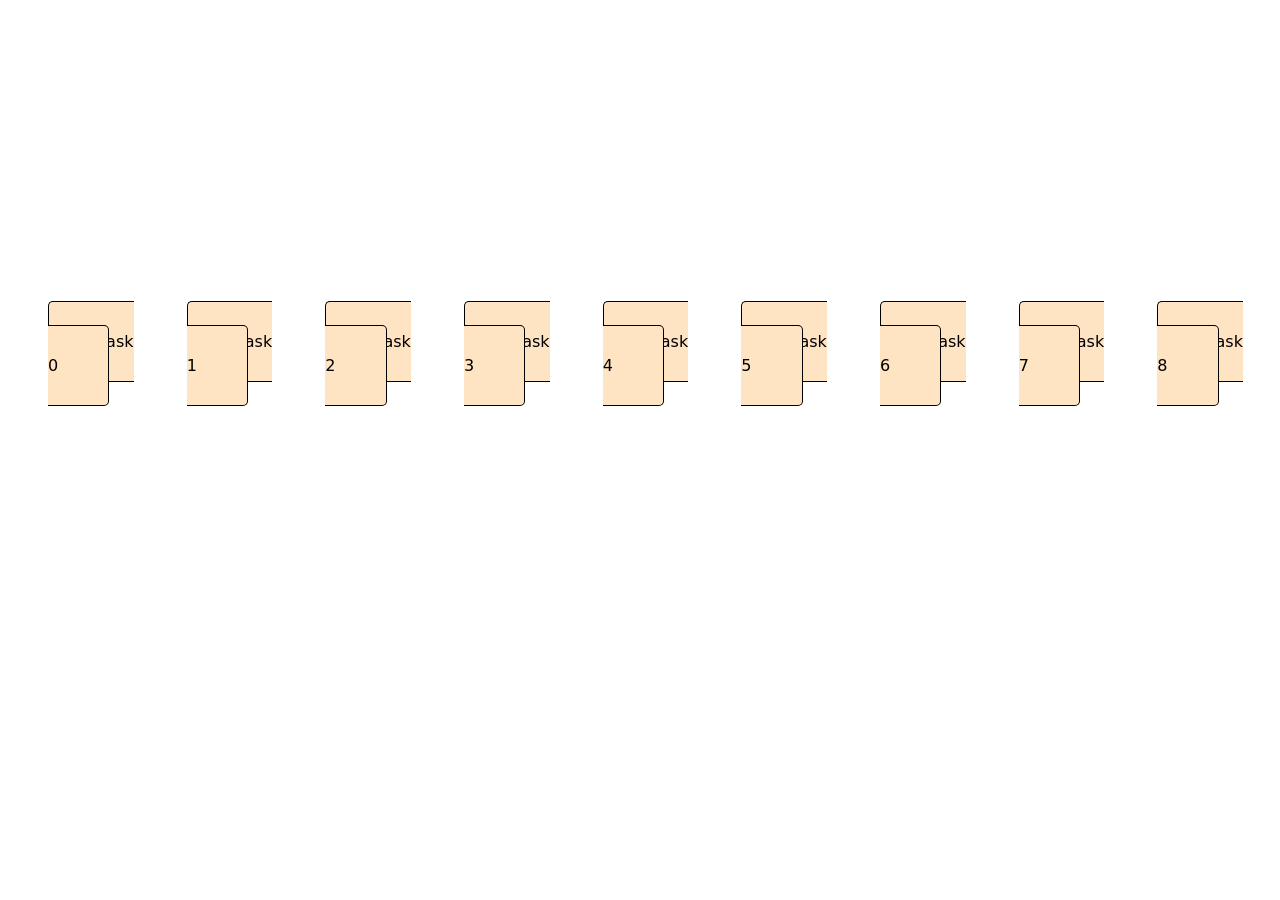
<file: index.html>
<!DOCTYPE html>
<html lang="en">
<head>
    <meta charset="UTF-8">
    <meta name="viewport" content="width=device-width, initial-scale=1.0">
    <link href="https://cdn.jsdelivr.net/npm/bootstrap@5.3.2/dist/css/bootstrap.min.css" rel="stylesheet">
    <link rel="stylesheet" href="style.css">
    <title>Assignment 5</title>
</head>
<body class="p-3">
    <ul>
        <li><a href="task0/task0.html">Task 0</a></li>
        <li><a href="task1/task1.html">Task 1</a></li>
        <li><a href="task2.html">Task 2</a></li>
        <li><a href="task3.html">Task 3</a></li>
        <li><a href="task4.html">Task 4</a></li>
        <li><a href="task5.html">Task 5</a></li>
        <li><a href="task6.html">Task 6</a></li>
        <li><a href="task7.html">Task 7</a></li>
        <li><a href="task8.html">Task 8</a></li>
    </ul>
</body>
</html>
</file>
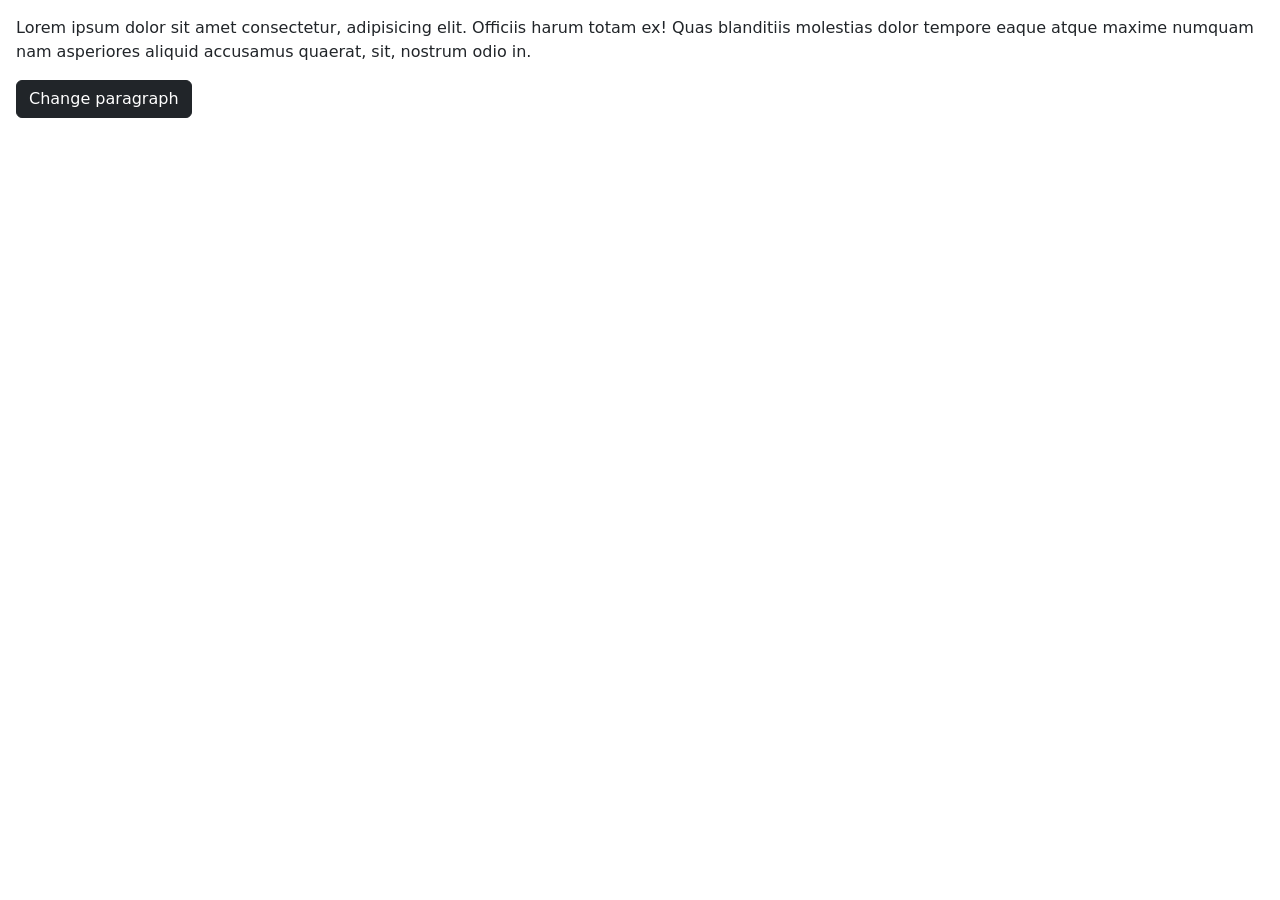
<file: task2.html>
<!DOCTYPE html>
<html lang="en">
<head>
    <meta charset="UTF-8">
    <meta name="viewport" content="width=device-width, initial-scale=1.0">
    <link href="https://cdn.jsdelivr.net/npm/bootstrap@5.3.2/dist/css/bootstrap.min.css" rel="stylesheet">
    <title>Task 2</title>
</head>
<body class="p-3">
    <p id="oldParagraph">Lorem ipsum dolor sit amet consectetur, adipisicing elit. Officiis harum totam ex! Quas blanditiis molestias dolor tempore eaque atque maxime numquam nam asperiores aliquid accusamus quaerat, sit, nostrum odio in.</p>
    <button class="btn btn-dark" id="chButton">Change paragraph</button>
    <script>
        const btn = document.getElementById("chButton");
        const paragraph = document.getElementById("oldParagraph");

        btn.addEventListener("click", function() {
            paragraph.textContent = "You clicked the button";
        });
    </script>
</body>
</html>
</file>
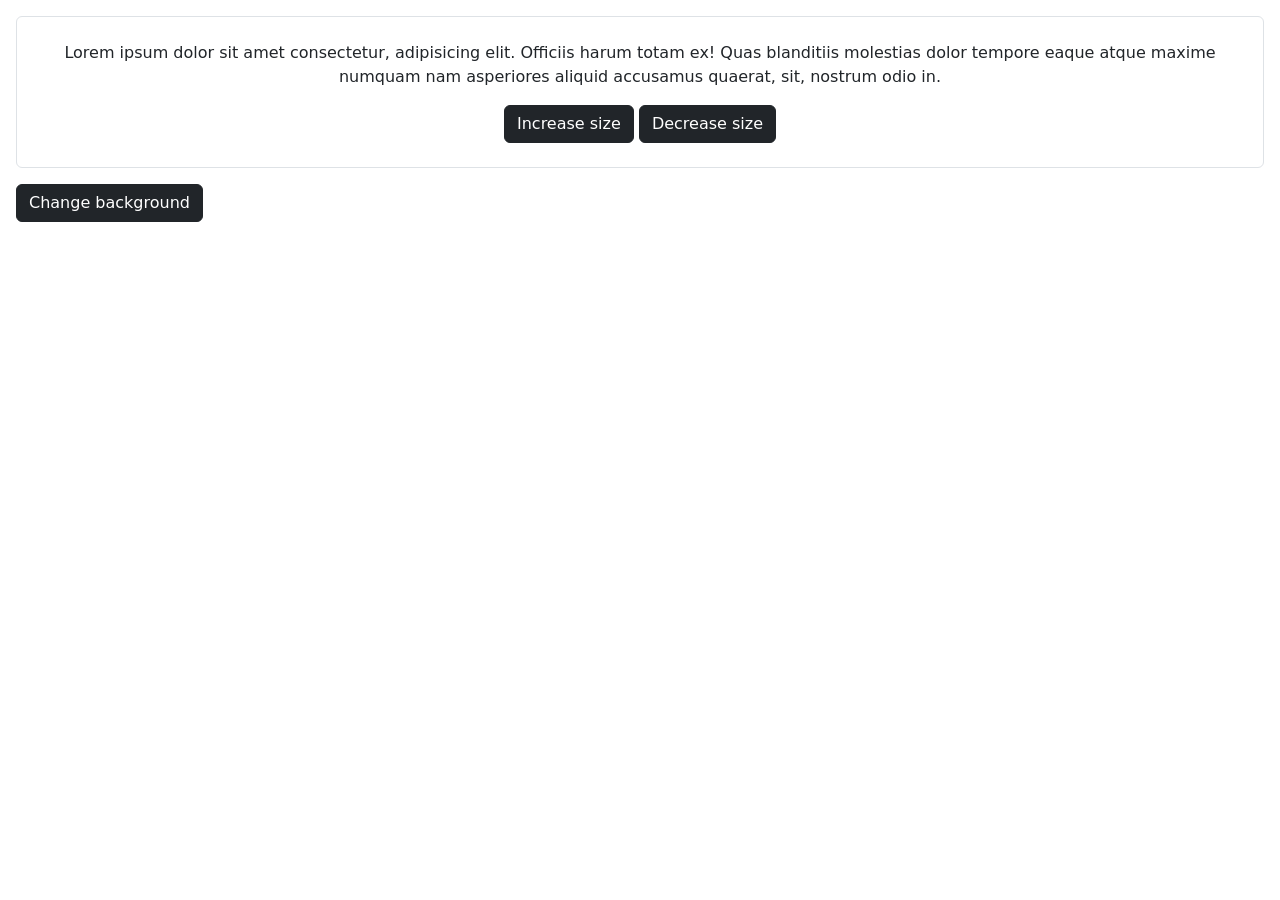
<file: task3.html>
<!DOCTYPE html>
<html lang="en">
<head>
    <meta charset="UTF-8">
    <meta name="viewport" content="width=device-width, initial-scale=1.0">
    <link href="https://cdn.jsdelivr.net/npm/bootstrap@5.3.2/dist/css/bootstrap.min.css" rel="stylesheet">
    <title>Task 3</title>
</head>
<body class="p-3">
    <div id="container" class="p-4 mb-3 border rounded text-center">
        <p id="text">Lorem ipsum dolor sit amet consectetur, adipisicing elit. Officiis harum totam ex! Quas blanditiis molestias dolor tempore eaque atque maxime numquam nam asperiores aliquid accusamus quaerat, sit, nostrum odio in.</p>
        <button class="btn btn-dark" id="inButton">Increase size</button>
        <button class="btn btn-dark" id="deButton">Decrease size</button>
    </div>
    <button class="btn btn-dark" id="colorBtn">Change background</button>
    <script>
        const increase = document.getElementById("inButton");
        const decrease = document.getElementById("deButton");
        const box = document.getElementById("container");
        const colorBtn = document.getElementById("colorBtn");
        const text = document.getElementById("text"); 
        let currentSize = 16;

        colorBtn.addEventListener("click", function(){
            if(box.style.backgroundColor != "black"){
                box.style.backgroundColor = "black";
                box.style.color = "white";
            }
            else {
                box.style.backgroundColor = "white";
                box.style.color = "black";
            }
        });

        increase.addEventListener("click", function() {
            if(currentSize <= 48){
                currentSize+= 4;
                text.style.fontSize = currentSize + "px";
            }
        });

        decrease.addEventListener("click", function() {
            if(currentSize > 8){
                currentSize -= 4;
                text.style.fontSize = currentSize + "px";
            }
        });
    </script>
</body>
</html>
</file>
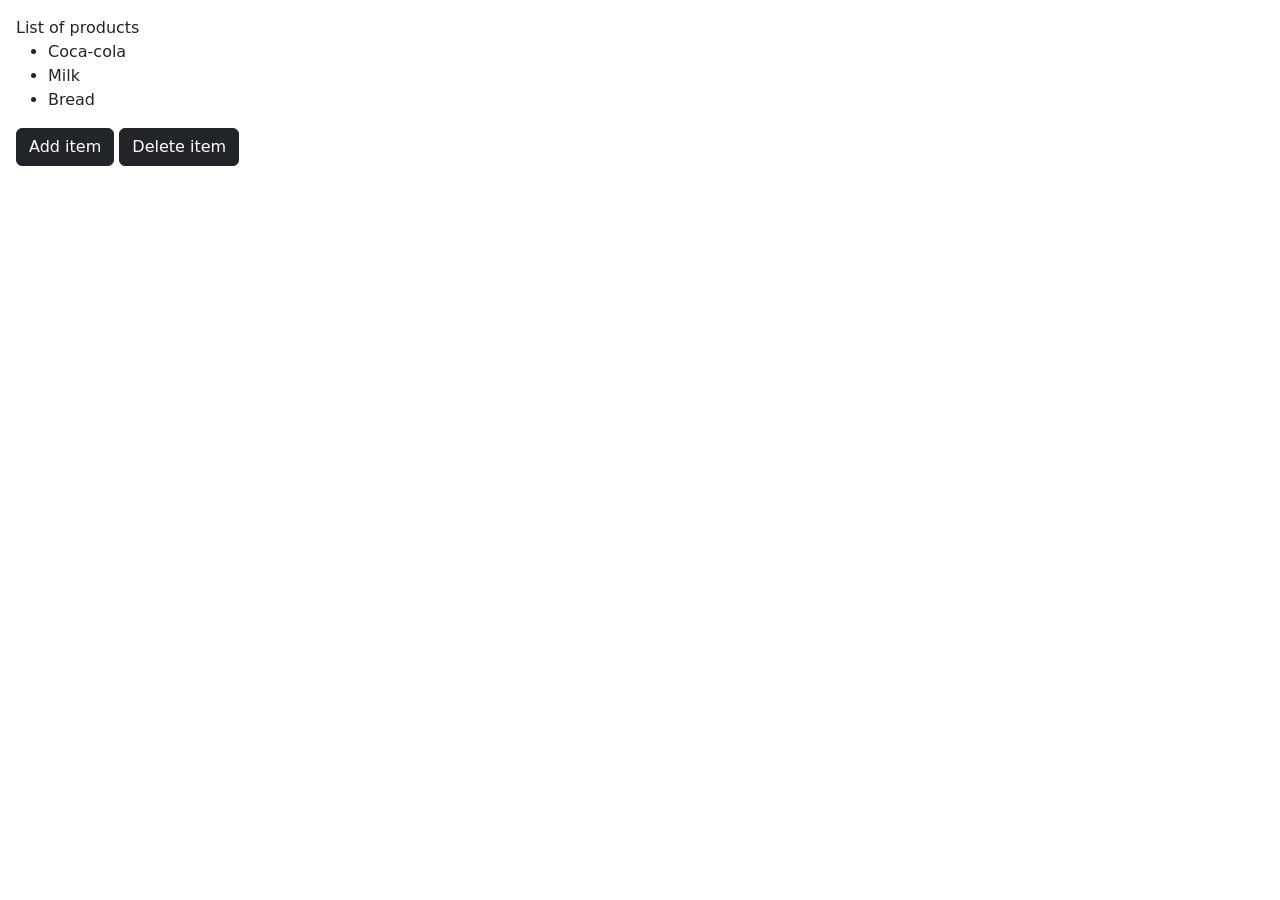
<file: task4.html>
<!DOCTYPE html>
<html lang="en">
<head>
    <meta charset="UTF-8">
    <meta name="viewport" content="width=device-width, initial-scale=1.0">
    <link href="https://cdn.jsdelivr.net/npm/bootstrap@5.3.2/dist/css/bootstrap.min.css" rel="stylesheet">
    <title>Task 4</title>
</head>
<body class="p-3">
    <label>List of products</label>
    <ul id="list">
        <li>Coca-cola</li>
        <li>Milk</li>
        <li>Bread</li>
    </ul>
    <button class="btn btn-dark" id="addButton">Add item</button>
    <button class="btn btn-dark" id="delButton">Delete item</button>
    <script>
        const addBtn = document.getElementById("addButton");
        const delBtn = document.getElementById("delButton");
        const list = document.getElementById("list");

        addBtn.addEventListener("click", function(){
            const newItem = document.createElement("li");
            let product = prompt("Product name");
            newItem.textContent = product;
            list.appendChild(newItem);  
        });
        delBtn.addEventListener("click", function(){
            const lastItem = list.lastElementChild;
            if(lastItem) {
                list.removeChild(lastItem);
            }
            else {
                alert("List is empty");
            }
        });
    </script>
</body>
</html>
</file>
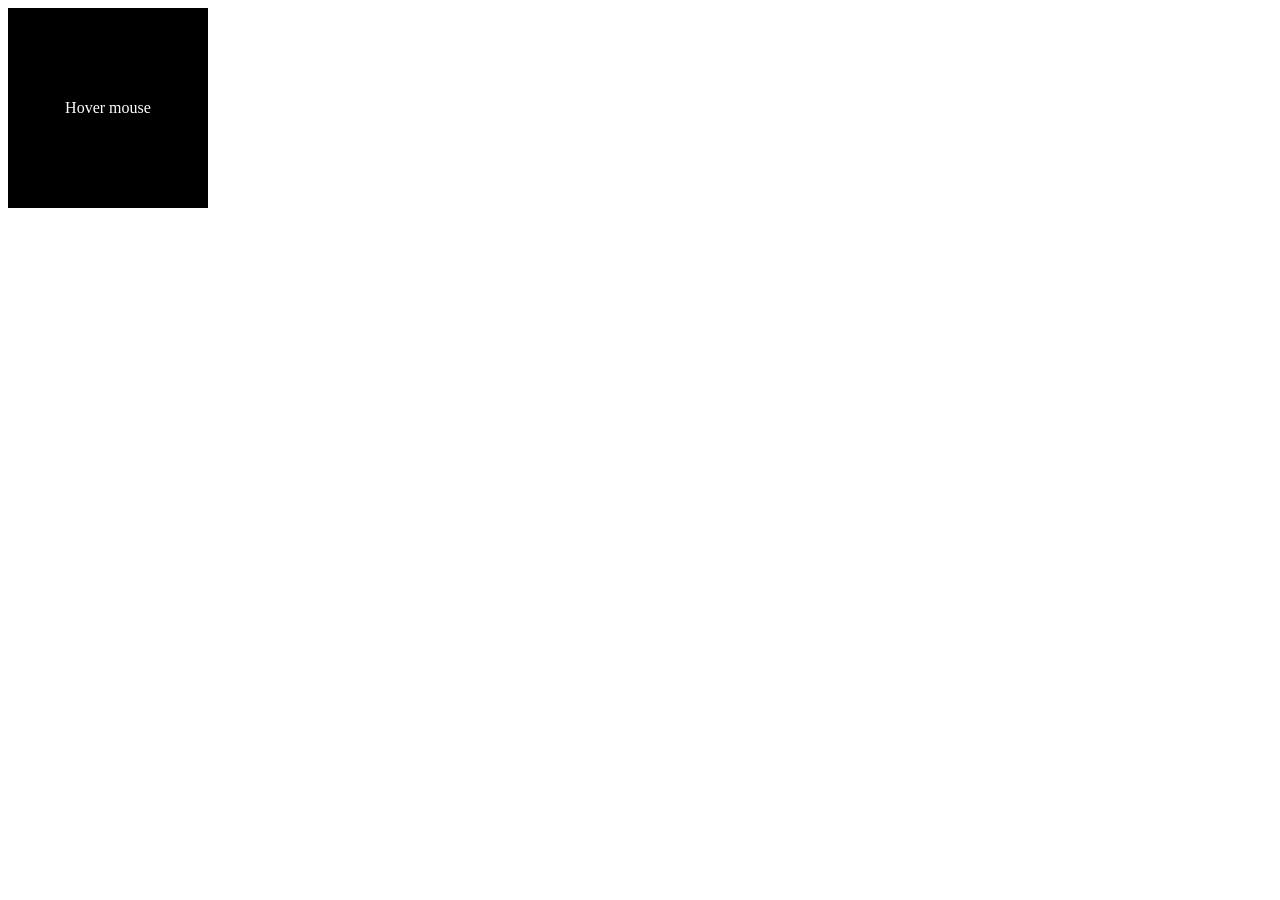
<file: task5.html>
<!DOCTYPE html>
<html lang="en">
<head>
    <meta charset="UTF-8">
    <meta name="viewport" content="width=device-width, initial-scale=1.0">
    <link rel="stylesheet" href="style.css">
    <title>Task 5</title>
</head>
<body class="p-3">
    <div id="hoverBox">
        Hover mouse
    </div>
    <script>
        const hover = document.getElementById("hoverBox");
        hover.addEventListener("mouseover", function(){
            hover.style.backgroundColor = "gray";
            hover.textContent = "Mouse Inside";
            hover.style.color = "black";
        });

        hover.addEventListener("mouseout", function(){
            hover.style.backgroundColor = "black";
            hover.textContent = "Mouse Outside";
            hover.style.color = "white";
        });
    </script>
</body>
</html>
</file>
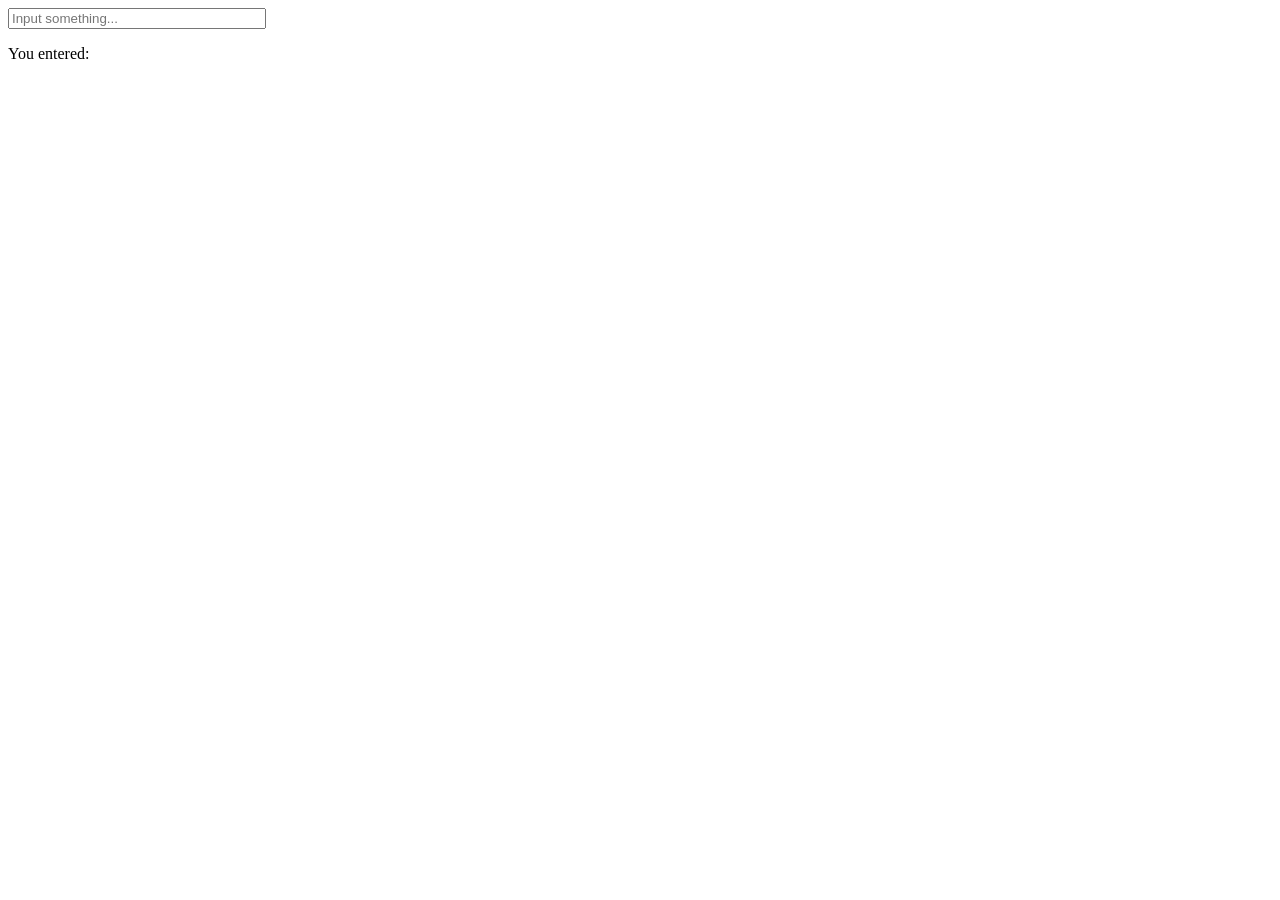
<file: task6.html>
<!DOCTYPE html>
<html lang="en">
<head>
    <meta charset="UTF-8">
    <meta name="viewport" content="width=device-width, initial-scale=1.0">
    <link rel="stylesheet" href="style.css">
    <title>Task 6</title>
</head>
<body class="p-3">
    <input type="text" id="textInput" style="width: 250px;" placeholder="Input something...">
    <p style="font-size: 16px;">You entered: <span id="output" style="font-weight: bold; color: #2980b9;"></span></p>
    <script>

        const textInput = document.getElementById("textInput");
        const output = document.getElementById("output");
        textInput.addEventListener("keyup", function(){
            output.textContent = textInput.value;
        });
    </script>
</body>
</html>
</file>
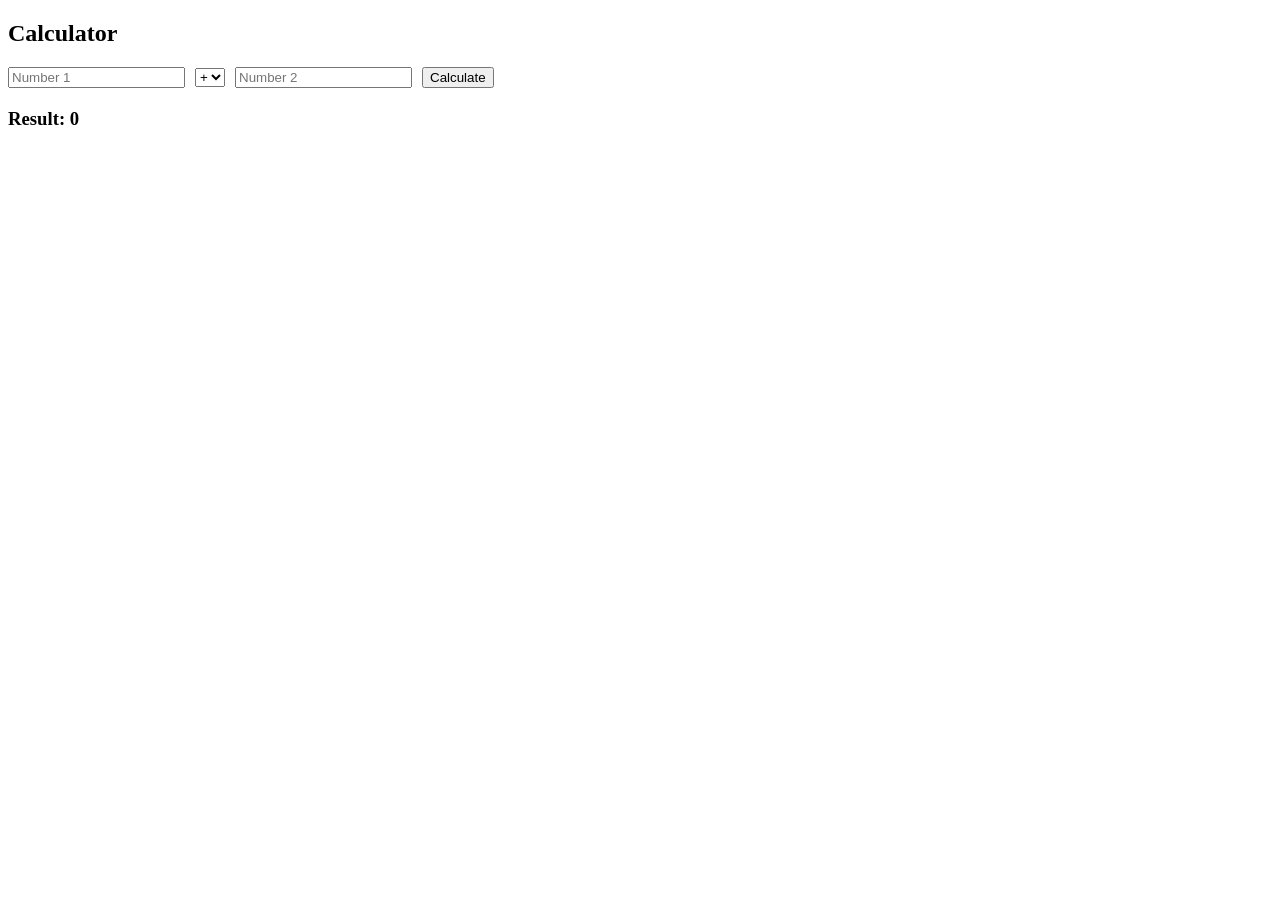
<file: task7.html>
<!DOCTYPE html>
<html lang="en">
<head>
    <meta charset="UTF-8">
    <meta name="viewport" content="width=device-width, initial-scale=1.0">
    <link rel="stylesheet" href="style.css">
    <title>Task 7</title>
</head>
<body class="p-3">
    <h2>Calculator</h2>
    <div class="calculator">
        <input type="number" id="num1" placeholder="Number 1">

        <select name="" id="operator">
            <option value="+">+</option>
            <option value="-">-</option>
            <option value="*">*</option>
            <option value="/">/</option>
        </select>
        <input type="number" id="num2" placeholder="Number 2">

        <button id="calcBtn">Calculate</button>
    </div>
    <h3>Result: <span id="result">0</span></h3>
    <script>
        const num1Input  = document.getElementById("num1");
        const num2Input = document.getElementById("num2");
        const operatorSelect  = document.getElementById("operator");
        const btn = document.getElementById("calcBtn");
        const result = document.getElementById("result");

        btn.addEventListener("click", function(){
            let num1 = parseFloat(num1Input.value);
            let num2 = parseFloat(num2Input.value);
            let operator = operatorSelect.value;
            let res;

            if(isNaN(num1) || isNaN(num2)){
                result.textContent = "Please enter both numbers!";
                return;
            }

            switch (operator){
                case "+":
                    res = num1 + num2;
                    break;
                case "-":
                    res = num1 - num2;
                    break;
                case "*":
                    res = num1 * num2;
                    break;
                case "/":
                    if(num2 == 0){
                        res = "Division by 0 impossible"
                    }
                    else{
                        res = num1 / num2;
                    }
                    break;
            }
            result.textContent = res;
        });
    </script>
</body>
</html>
</file>
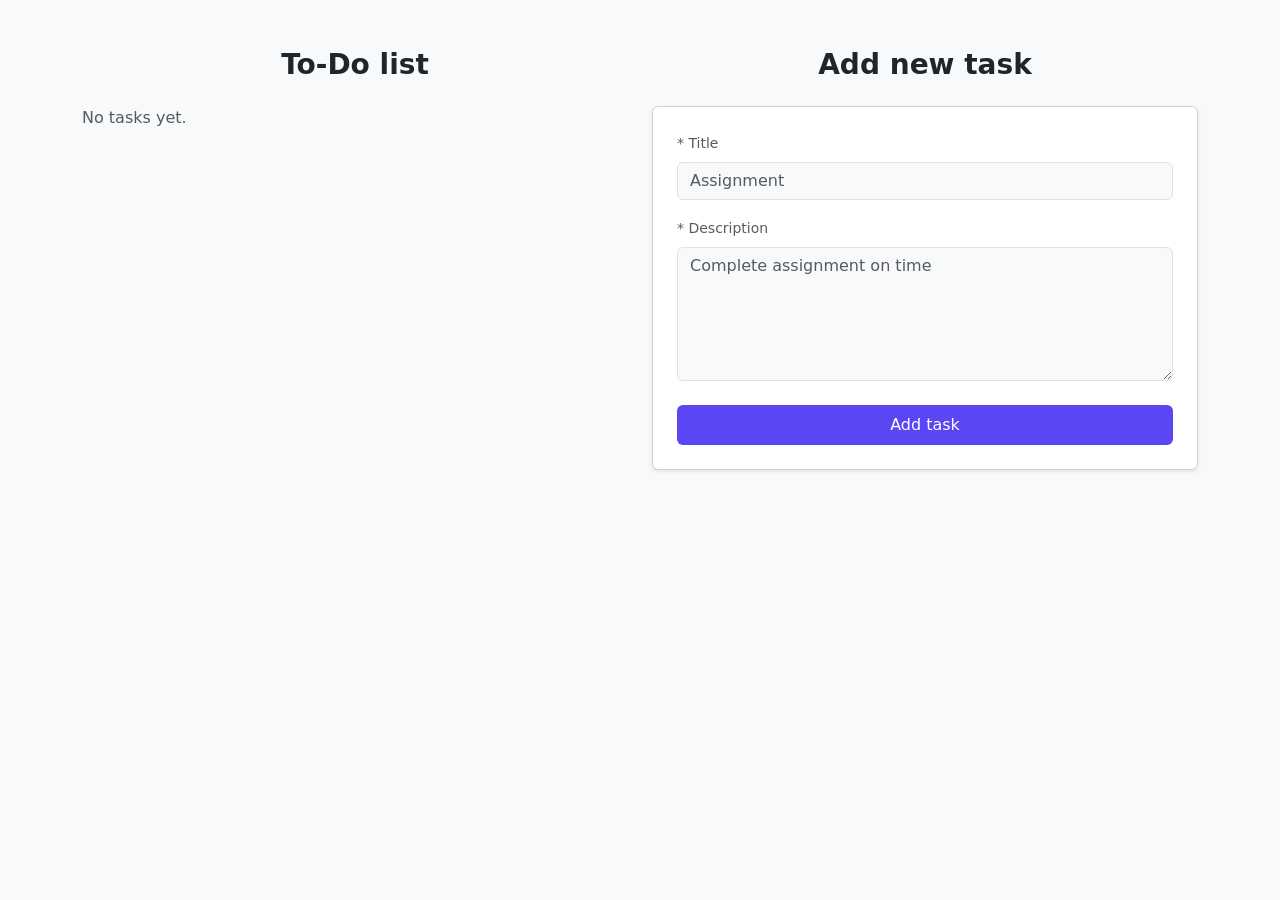
<file: task8.html>
<!DOCTYPE html>
<html lang="en">
<head>
    <meta charset="UTF-8">
    <meta name="viewport" content="width=device-width, initial-scale=1.0">
    <link href="https://cdn.jsdelivr.net/npm/bootstrap@5.3.2/dist/css/bootstrap.min.css" rel="stylesheet">
    <link rel="stylesheet" href="style.css">
    <title>Task 8</title>
</head>
<body class="bg-light p-5">

    <div class="container">
        <div class="row">
            <div class="col-md-6">
                <h3 class="mb-4 text-center fw-bold">To-Do list</h3>
                <div id="taskList" class="d-flex flex-column gap-3">

                </div>
            </div>

            <div class="col-md-6">
                <h3 class="mb-4 fw-bold text-center">Add new task</h3>
                <div class="card shadow-sm p-4 mb-4">
                    <div class="mb-3">
                        <label class="form-label text-muted small">* Title</label>
                        <input type="text" class="form-control bg-light" id="taskTitle" placeholder="Assignment">
                    </div>

                    <div class="mb-4">
                        <label class="form-label text-muted small">* Description</label>
                        <textarea class="form-control bg-light" id="taskDesc" rows="5" placeholder="Complete assignment on time"></textarea>
                    </div>

                    <button id="addTaskBtn" class="btn btn-primary py-2" style="background-color: #5b46f4; border: none;">Add task</button>
                </div>
            </div>
        </div>
    </div>

    <script>
        let tasks = [];
        const taskTitle = document.getElementById("taskTitle");
        const taskDesc = document.getElementById("taskDesc");
        const addTaskBtn = document.getElementById("addTaskBtn");
        const taskList = document.getElementById("taskList");

        function renderTasks() {
            taskList.innerHTML = "";

            if(tasks.length == 0){
                taskList.innerHTML = `<p class="text-muted">No tasks yet.</p>`;
                return;
            }

            tasks.forEach((task, index) => {
                const card = document.createElement("div");

                card.className = "card p-3 shadow-sm task-card";
            
                card.innerHTML = `
                <div class="d-flex justify-content-between align-items-start">
                    <div class="flex-grow-1 task-content" style="cursor: pointer;">
                        <h5 class="fw-bold mb-1 ${task.completed ? 'completed' : ''}">${task.title}</h5>
                        <p class="text-secondary mb-0 ${task.completed ? 'completed' : ''}">${task.desc}</p>
                    </div>
                    <button class="btn btn-outline-danger btn-sm delete-btn">Delete</button>
                </div>
                        `
                
                card.querySelector(".task-content").addEventListener("click", () => {
                    task.completed = !task.completed;
                    renderTasks();
                });

                card.querySelector(".delete-btn").addEventListener("click", (e) => {
                    e.stopPropagation();
                    tasks.splice(index, 1);
                    renderTasks();
                });

                taskList.appendChild(card);
            });
        }

        addTaskBtn.addEventListener("click", function() {
            let title = taskTitle.value.trim();
            let desc = taskDesc.value.trim();
            if (title === "" || desc === "") {
                alert("Please fill in both fields!");
                return;
            }

            tasks.push({
                title: title,
                desc: desc,
                completed: false
            });

            taskTitle.value = "";
            taskDesc.value = "";

            renderTasks();
        });

        renderTasks();
    </script>
</body>
</html>
</file>
<file: style.css>
ul {
    display: flex;
    justify-content: center;
    list-style: none;
    gap: 2rem;
    align-items: center;
    min-height: 75vh;
}

a {
    text-decoration: none;
    color: black;
    padding: 30px 50px;
    background-color: bisque;
    border: 1px solid black;
    border-radius: 5px;
}

#hoverBox {
    background-color: black;
    color: white;
    display: flex;
    justify-content: center;
    align-items: center;
    width: 200px;
    height: 200px;
}

.calculator {       
    display: flex;
    align-items: center;
    gap: 10px;
    margin-bottom: 20px;
}

.completed {
    text-decoration: line-through;
    color: gray;
}
</file>
